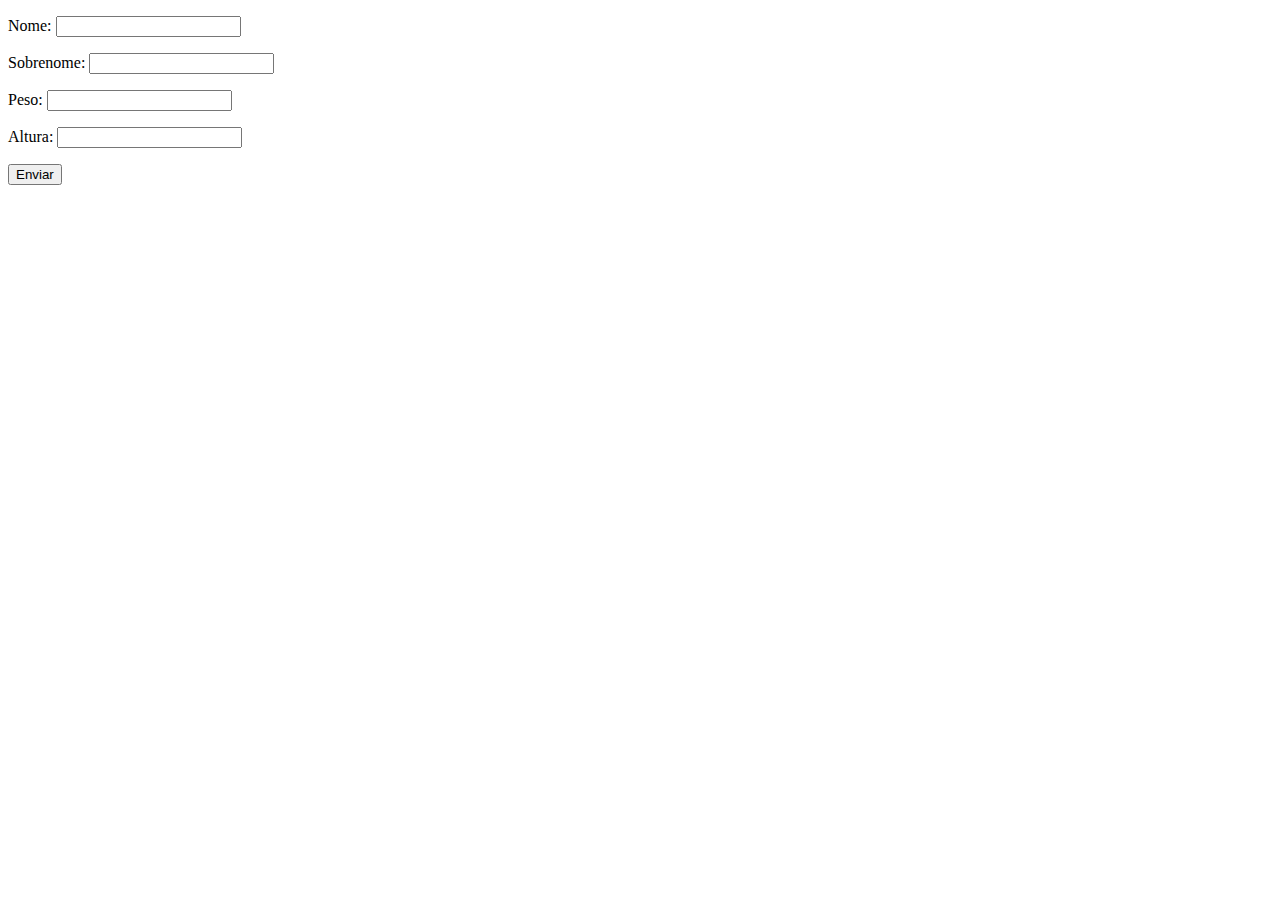
<file: aula 20/index.html>
<!DOCTYPE html>
<html lang="pt-BR">
<head>
  <meta charset="UTF-8">
  <meta http-equiv="X-UA-Compatible" content="IE=edge">
  <meta name="viewport" content="width=device-width, initial-scale=1.0">
  <title>Exercícios da aula 20</title>
</head>
<body>
  <form  class="form" action="" method="get">
<p>Nome: <input type="text" class="nome"></p>
<p>Sobrenome: <input type="text" class="sobrenome"></p>
<p>Peso: <input type="text" class="peso"></p>
<p>Altura: <input type="text" class="altura"></p>
<button>Enviar</button>
  </form>

  <div class="resultado"></div>

  <script src="js/index.js"></script>
</body>
</html>
</file>
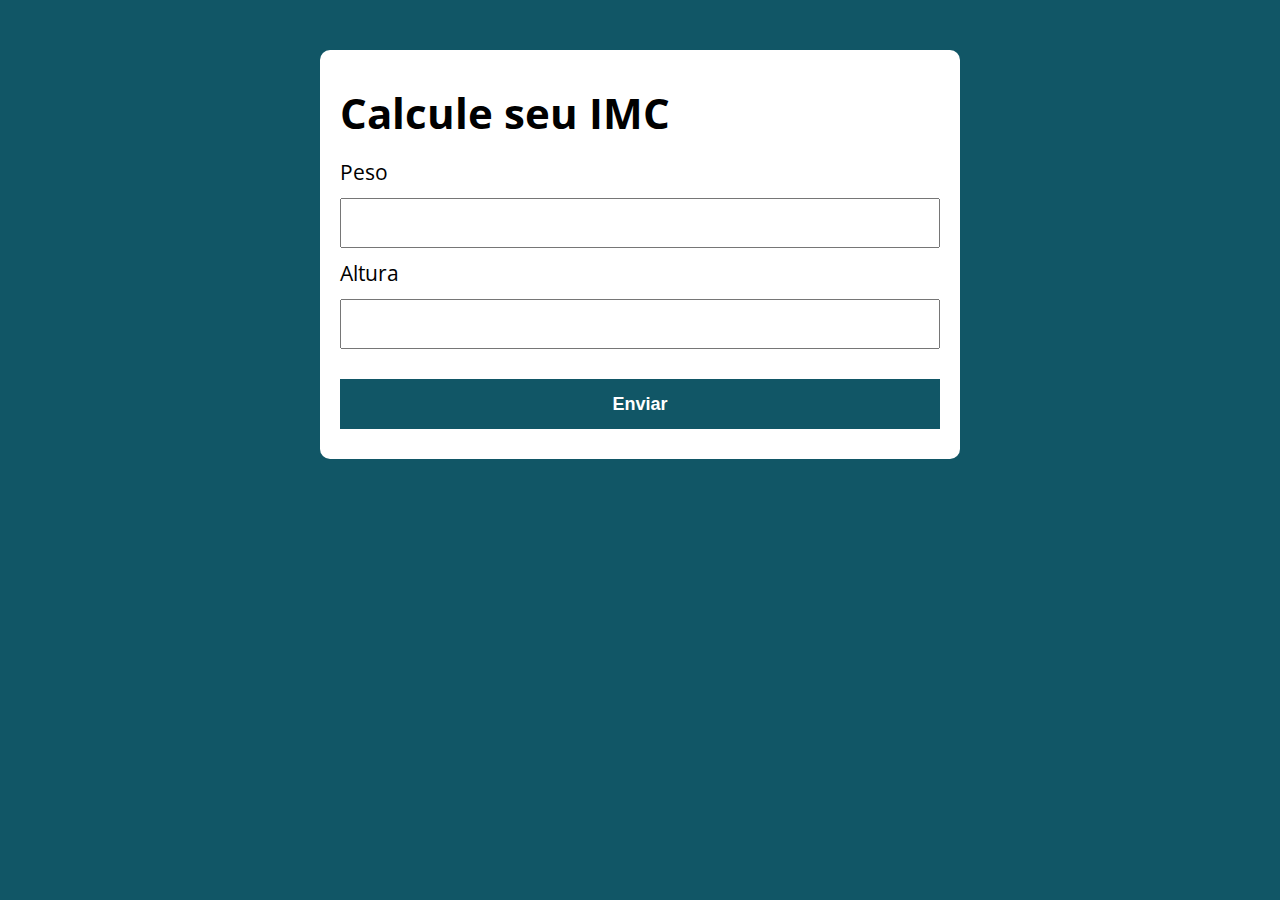
<file: aula 26/index.html>
<!DOCTYPE html>
<html lang="pt-BR">
  <head>
    <meta charset="UTF-8" />
    <meta http-equiv="X-UA-Compatible" content="IE=edge" />
    <meta name="viewport" content="width=device-width, initial-scale=1.0" />
    <title>Calcule sei IMC</title>
    <link rel="stylesheet" href="./assets/css/style.css" />
    <!-- link: css (só dia inter q já vai altomaticamente), alterei o caminho (href estava "style.css" coloquei para o caminho relativo - pra frente (./assets/css/style.css))-->
  </head>

  <body>

    <section class="container">
      <h1>Calcule seu IMC</h1>
      
      <form action="/" id="form" method="POST" >

        <label for="peso">Peso</label>
        <input type="text" id="peso" name="peso">

        <label for="altura">Altura</label>
        <input type="text" id="altura" name="altura">

        <button type="submit">Enviar</button>

      </form>

      <div id="resultado"></div>
    </section>

    <script src="./assets/js/index.js"></script>
  </body>
</html>
</file>
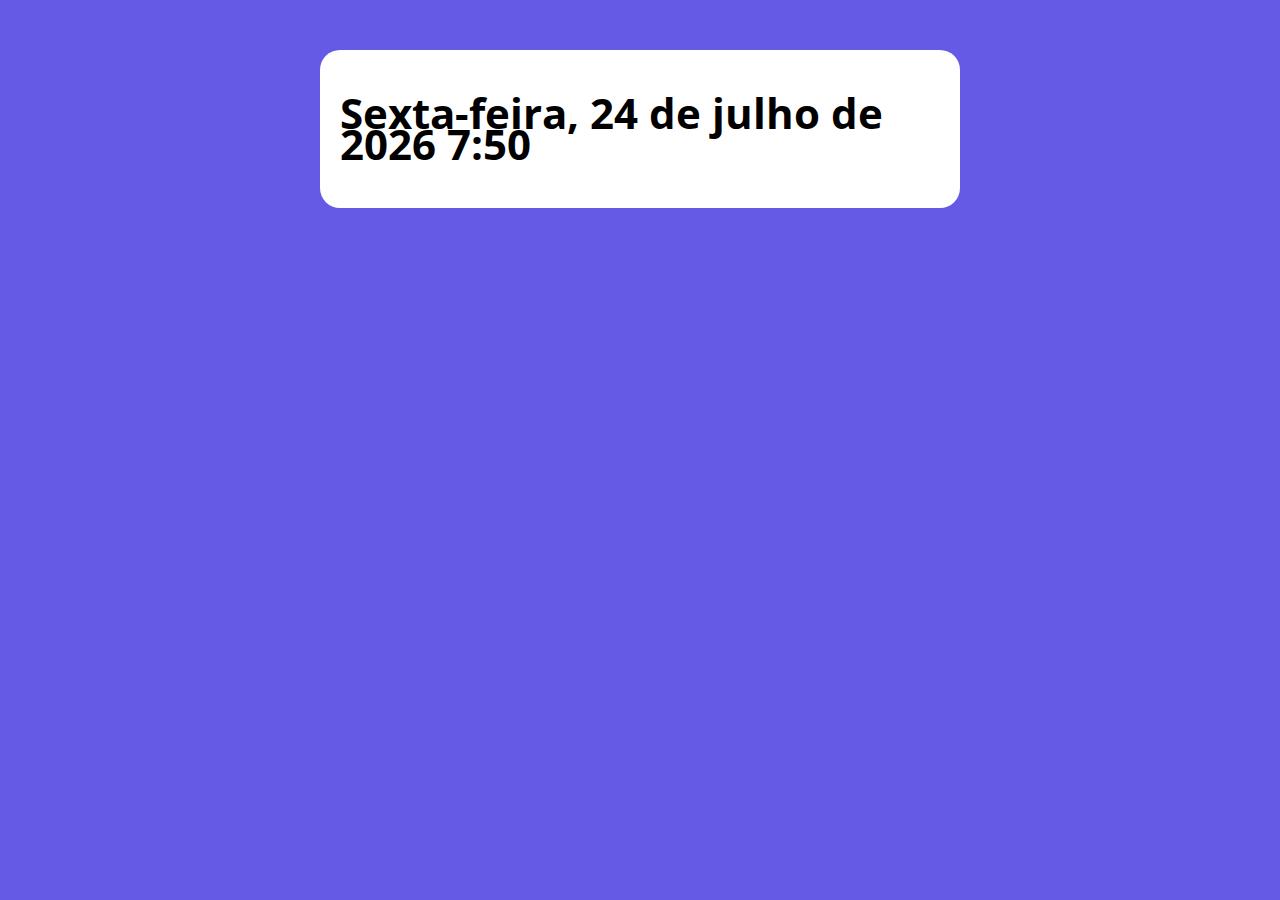
<file: aula 30/index.html>
<!DOCTYPE html>
<html lang="pt-BR">
  <head>
    <meta charset="UTF-8" />
    <meta http-equiv="X-UA-Compatible" content="IE=edge" />
    <meta name="viewport" content="width=device-width, initial-scale=1.0" />
    <title>Exercício da aula 30</title>
    <link rel="stylesheet" href="./assets/css/style.css" />
    <!-- link: css (só dia inter q já vai altomaticamente), alterei o caminho (href estava "style.css" coloquei para o caminho relativo - pra frente (./assets/css/style.css))-->
  </head>
  <body>
    <section class="container">
      <h1>Lorem ipsum dolor sit amet</h1>

    </section>

    <script src="./assets/js/index.js"></script>
  </body>

</html>
</file>
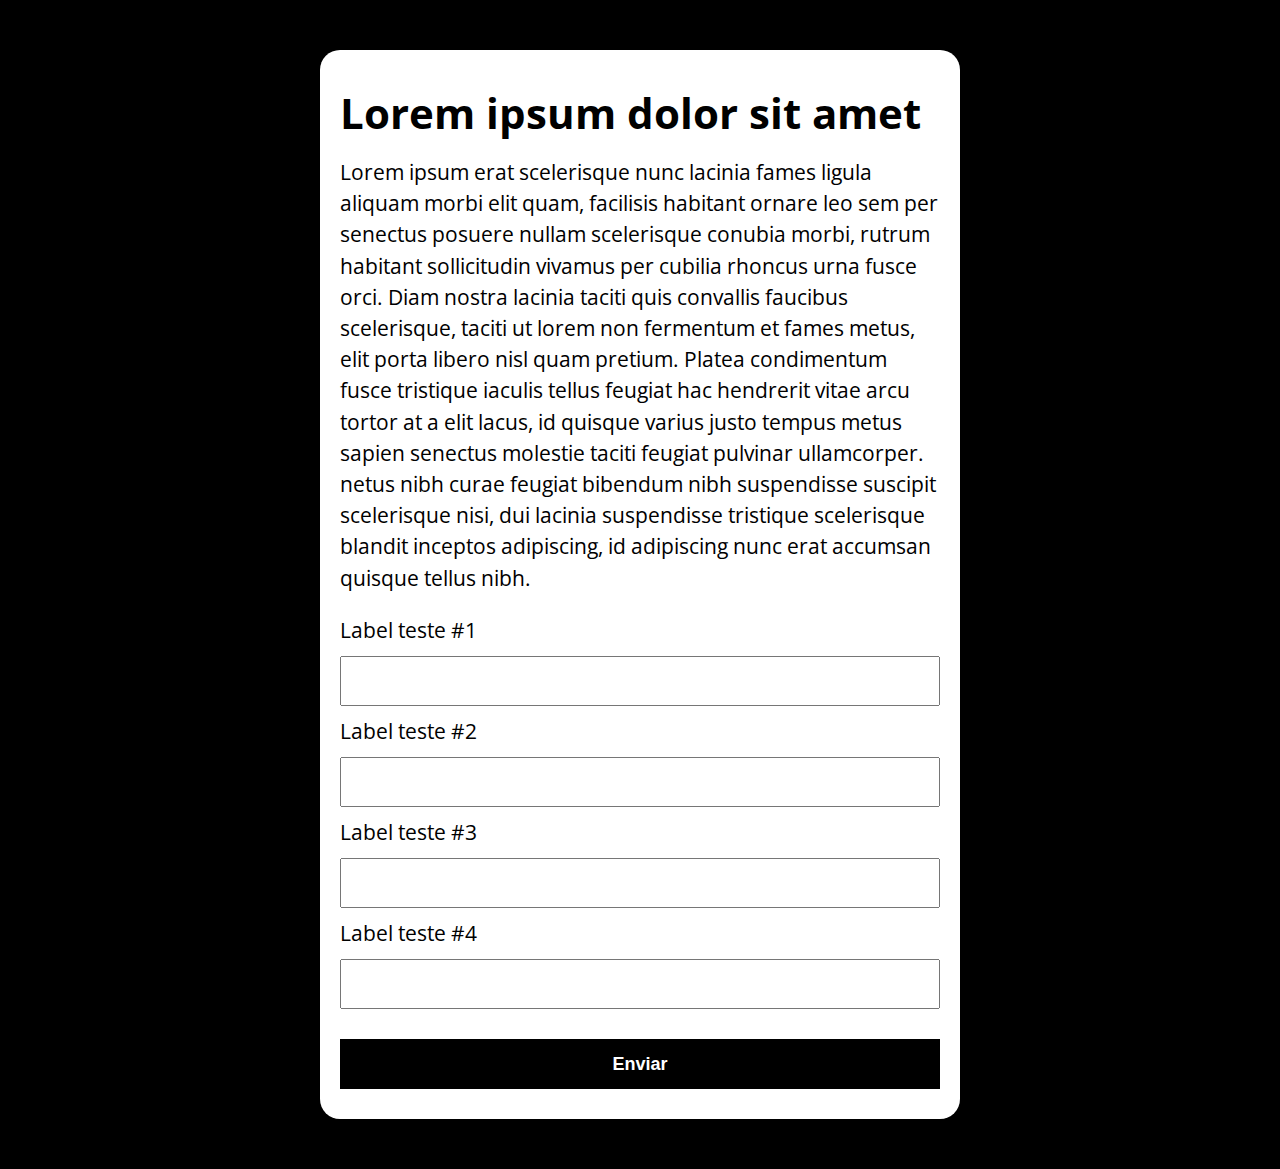
<file: modelo/index.html>
<!DOCTYPE html>
<html lang="pt-BR">
  <head>
    <meta charset="UTF-8" />
    <meta http-equiv="X-UA-Compatible" content="IE=edge" />
    <meta name="viewport" content="width=device-width, initial-scale=1.0" />
    <title>Modelo</title>
    <link rel="stylesheet" href="./assets/css/style.css" />
    <!-- link: css (só dia inter q já vai altomaticamente), alterei o caminho (href estava "style.css" coloquei para o caminho relativo - pra frente (./assets/css/style.css))-->
  </head>
  <body>
    <section class="container">
      <h1>Lorem ipsum dolor sit amet</h1>
      <p>
        Lorem ipsum erat scelerisque nunc lacinia fames ligula aliquam morbi
        elit quam, facilisis habitant ornare leo sem per senectus posuere nullam
        scelerisque conubia morbi, rutrum habitant sollicitudin vivamus per
        cubilia rhoncus urna fusce orci. Diam nostra lacinia taciti quis
        convallis faucibus scelerisque, taciti ut lorem non fermentum et fames
        metus, elit porta libero nisl quam pretium. Platea condimentum fusce
        tristique iaculis tellus feugiat hac hendrerit vitae arcu tortor at a
        elit lacus, id quisque varius justo tempus metus sapien senectus
        molestie taciti feugiat pulvinar ullamcorper. netus nibh curae feugiat
        bibendum nibh suspendisse suscipit scelerisque nisi, dui lacinia
        suspendisse tristique scelerisque blandit inceptos adipiscing, id
        adipiscing nunc erat accumsan quisque tellus nibh.
      </p>

      <form action="">
        <label for="input-teste-1">Label teste #1</label>
        <input type="text" id="input-teste-1" />

        <label for="input-teste-2">Label teste #2</label>
        <input type="password" id="input-teste-2" />

        <label for="input-teste-3">Label teste #3</label>
        <input type="email" id="input-teste-3" />

        <label for="input-teste-4">Label teste #4</label>
        <input type="number" id="input-teste-4" />

        <button>Enviar</button>
      </form>
    </section>

    <script src="./assets/js/index.js"></script>
  </body>
</html>
</file>
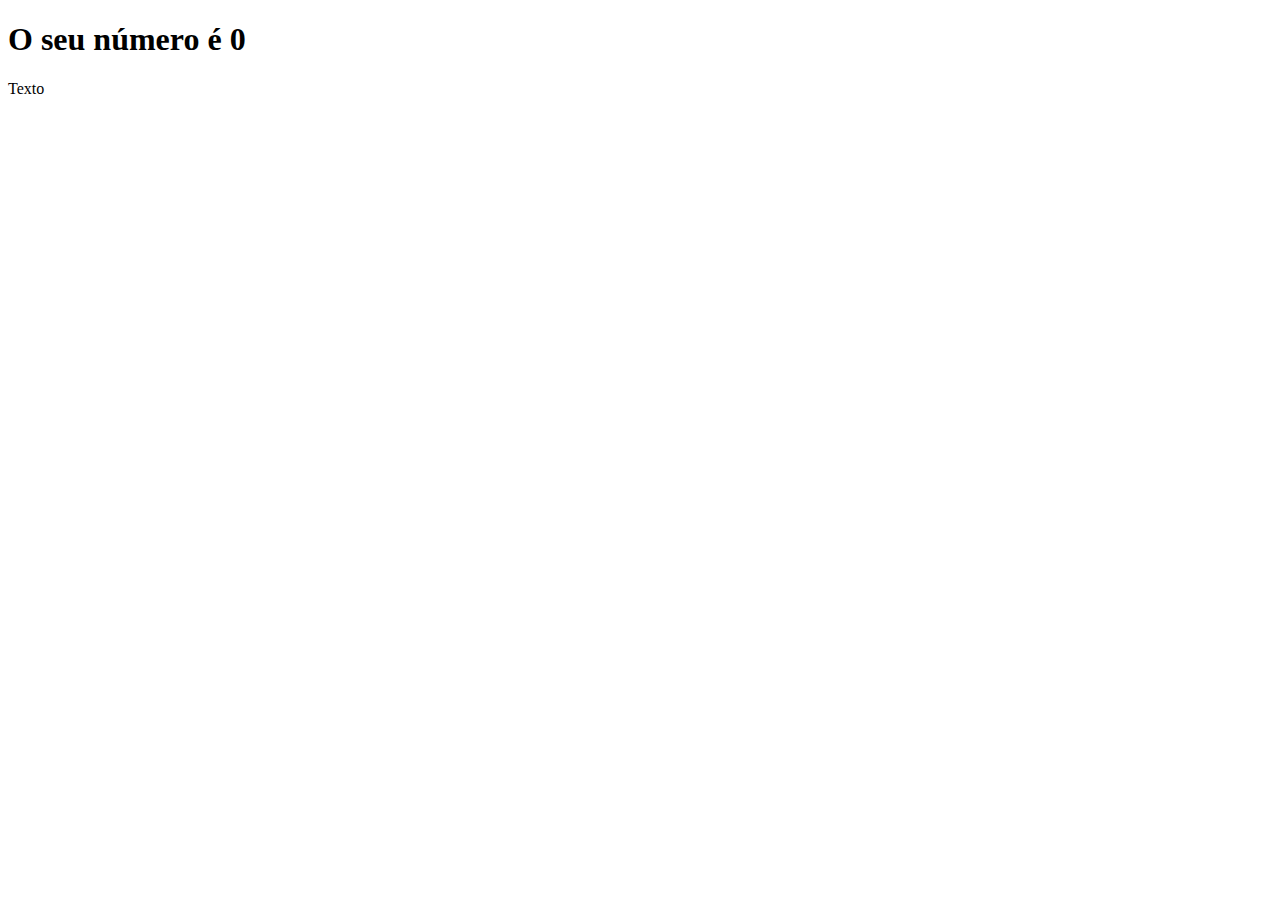
<file: aula 15/ex/index.html>
<!DOCTYPE html>
<html lang="pt-BR">
<head>
  <meta charset="UTF-8">
  <meta http-equiv="X-UA-Compatible" content="IE=edge">
  <meta name="viewport" content="width=device-width, initial-scale=1.0">
  <title>Exercícios da aula 15</title>
</head>
<body>
  <section>
<h1>O seu número é <span id="numero-titulo">0</span></h1>
  </section> <!-- Utilizamos uma tag (section) junta de um id (numero-titulo). Utilizamos o 0 (plashouder) para ficar menos feio.-->
  <div id="texto">Texto</div>

  <script src="js/script.js"></script> <!-- lincando de onde está editando o arquivo -->
</body>
</html>
</file>
<file: aula 26/assets/css/style.css>
@import url('https://fonts.googleapis.com/css?family=Open+Sans:400,700&display=swap');
:root {
  --primary-color: rgb(17, 86, 102);
  --primary-color-darker: rgb(9, 48, 56);
}

* {
  box-sizing: border-box;
  outline: 0;
}

body {
  margin: 0;
  padding: 0;
  background: var(--primary-color);
  font-family: 'Open sans', sans-serif;
  font-size: 1.3em;
  line-height: 1.5em;
}

.container {
  max-width: 640px;
  margin: 50px auto;
  background: #fff;
  padding: 20px;
  border-radius: 10px;
}

form input, form label, form button {
  display: block;
  width: 100%;
  margin-bottom: 10px;
}

form input {
  font-size: 24px;
  height: 50px;
  padding: 0 20px;
}

form input:focus {
  outline: 1px solid var(--primary-color);
}

form button {
  border: none;
  background: var(--primary-color);
  color: #fff;
  font-size: 18px;
  font-weight: 700;
  height: 50px;
  cursor: pointer;
  margin-top: 30px;
}

form button:hover {
  background: var(--primary-color-darker);
}

.paragrafo-resultado, .bad {
  background: rgb(109, 255, 182);
  padding: 10px 20px;
}

.bad {
  background: rgb(255, 150, 150);
}
</file>
<file: aula 30/assets/css/style.css>
@import url('https://fonts.googleapis.com/css?family=Open+Sans:400,700&display=swap');
:root {
  --primary-color: rgb(101, 90, 230);
  --primary-color-darker: rgb(200, 20, 20);
}

* {
  box-sizing: border-box;
  outline: 0;
}

body {
  margin: 0;
  padding: 0;
  background: var(--primary-color);
  font-family: 'Open sans', sans-serif;
  font-size: 1.3em;
  line-height: 1.5em;
}

.container {
  max-width: 640px;
  margin: 50px auto;
  background: rgb(255, 255, 255);
  padding: 20px;
  border-radius: 20px;
}

form input,
form label,
form button {
  display: block;
  width: 100%;
  margin-bottom: 10px;
}

form input {
  font-size: 24px;
  height: 50px;
  padding: 0 20px;
}

form input:focus {
  outline: 1px solid var(--primary-color);
}

form button {
  border: none;
  background: var(--primary-color);
  color: #fff;
  font-size: 18px;
  font-weight: 700;
  height: 50px;
  cursor: pointer;
  margin-top: 30px;
}

form button:hover {
  background: var(--primary-color-darker);
}

form button:active {
  background: whitesmoke;
}
</file>
<file: modelo/assets/css/style.css>
@import url('https://fonts.googleapis.com/css?family=Open+Sans:400,700&display=swap');
:root {
  --primary-color: rgb(0, 0, 0);
  --primary-color-darker: rgb(200, 20, 20);
}

* {
  box-sizing: border-box;
  outline: 0;
}

body {
  margin: 0;
  padding: 0;
  background: var(--primary-color);
  font-family: 'Open sans', sans-serif;
  font-size: 1.3em;
  line-height: 1.5em;
}

.container {
  max-width: 640px;
  margin: 50px auto;
  background: rgb(255, 255, 255);
  padding: 20px;
  border-radius: 20px;
}

form input,
form label,
form button {
  display: block;
  width: 100%;
  margin-bottom: 10px;
}

form input {
  font-size: 24px;
  height: 50px;
  padding: 0 20px;
}

form input:focus {
  outline: 1px solid var(--primary-color);
}

form button {
  border: none;
  background: var(--primary-color);
  color: #fff;
  font-size: 18px;
  font-weight: 700;
  height: 50px;
  cursor: pointer;
  margin-top: 30px;
}

form button:hover {
  background: var(--primary-color-darker);
}

form button:active {
  background: whitesmoke;
}
</file>
